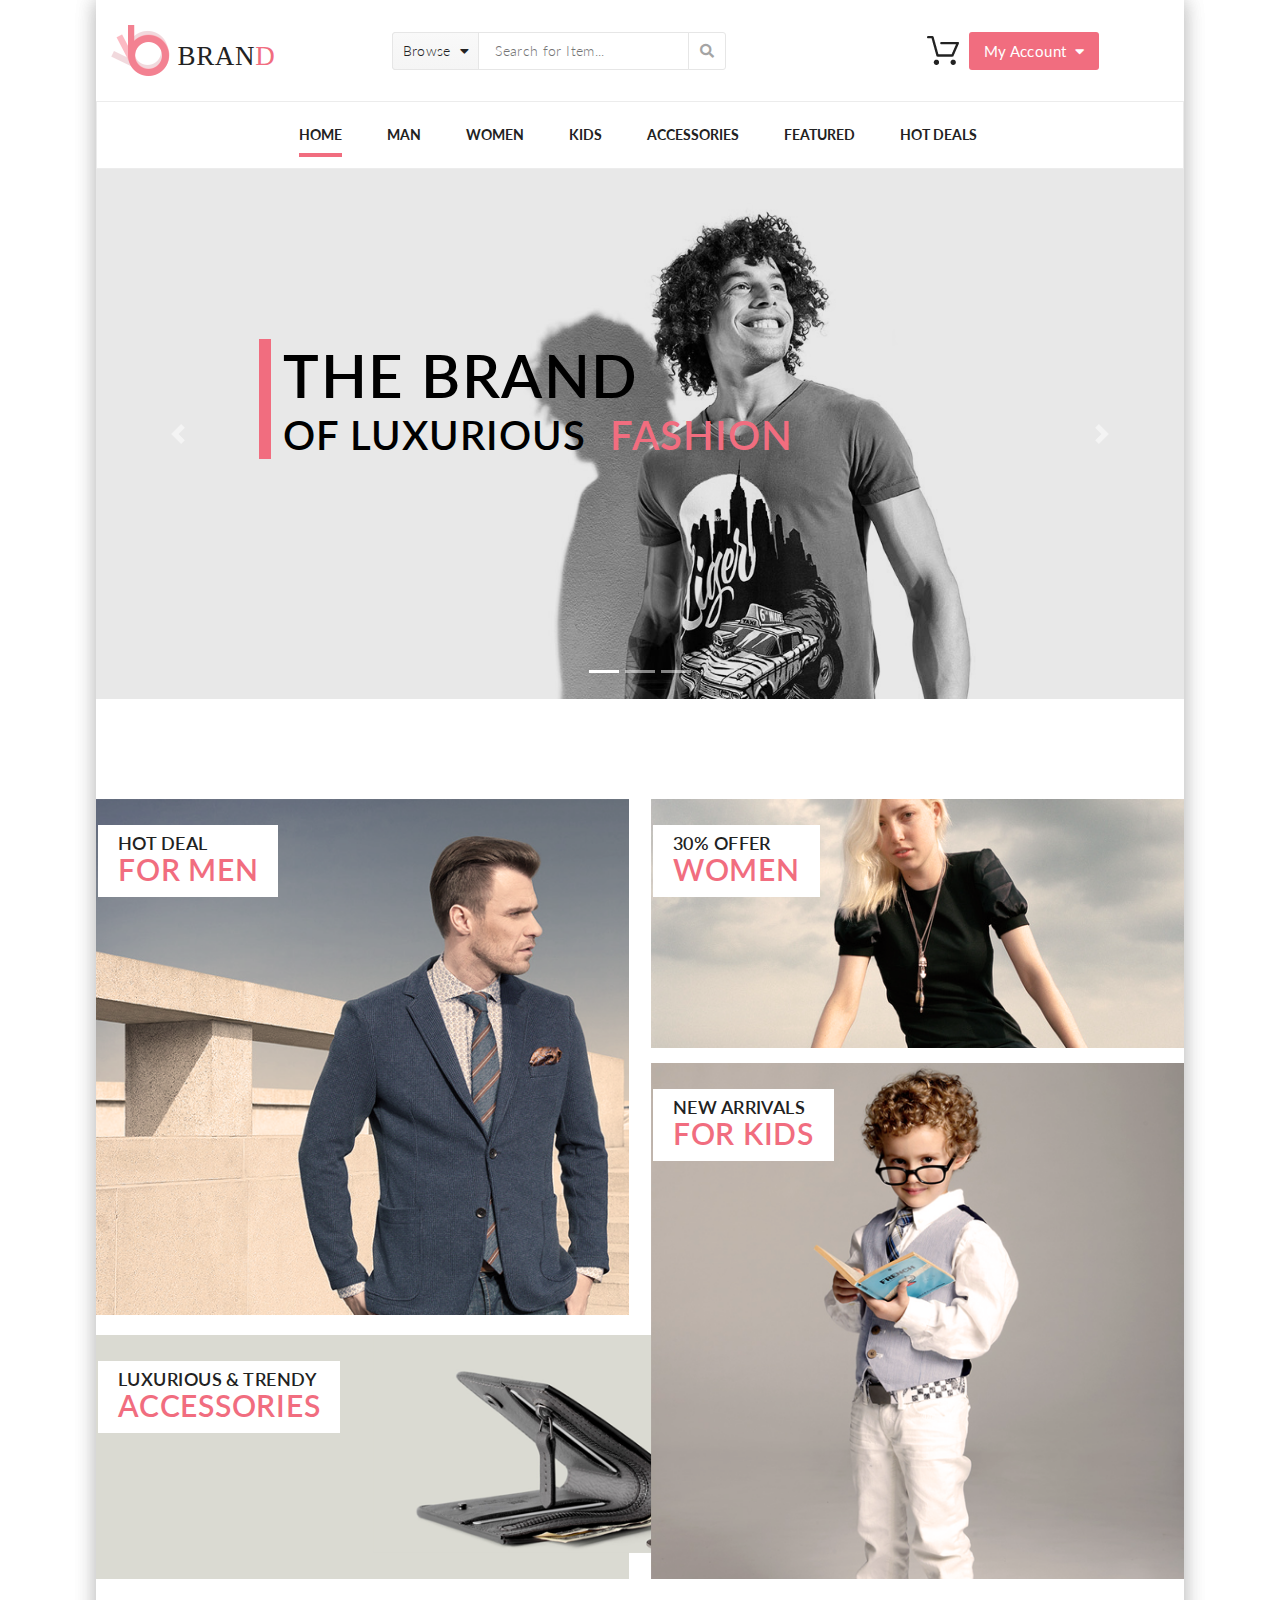
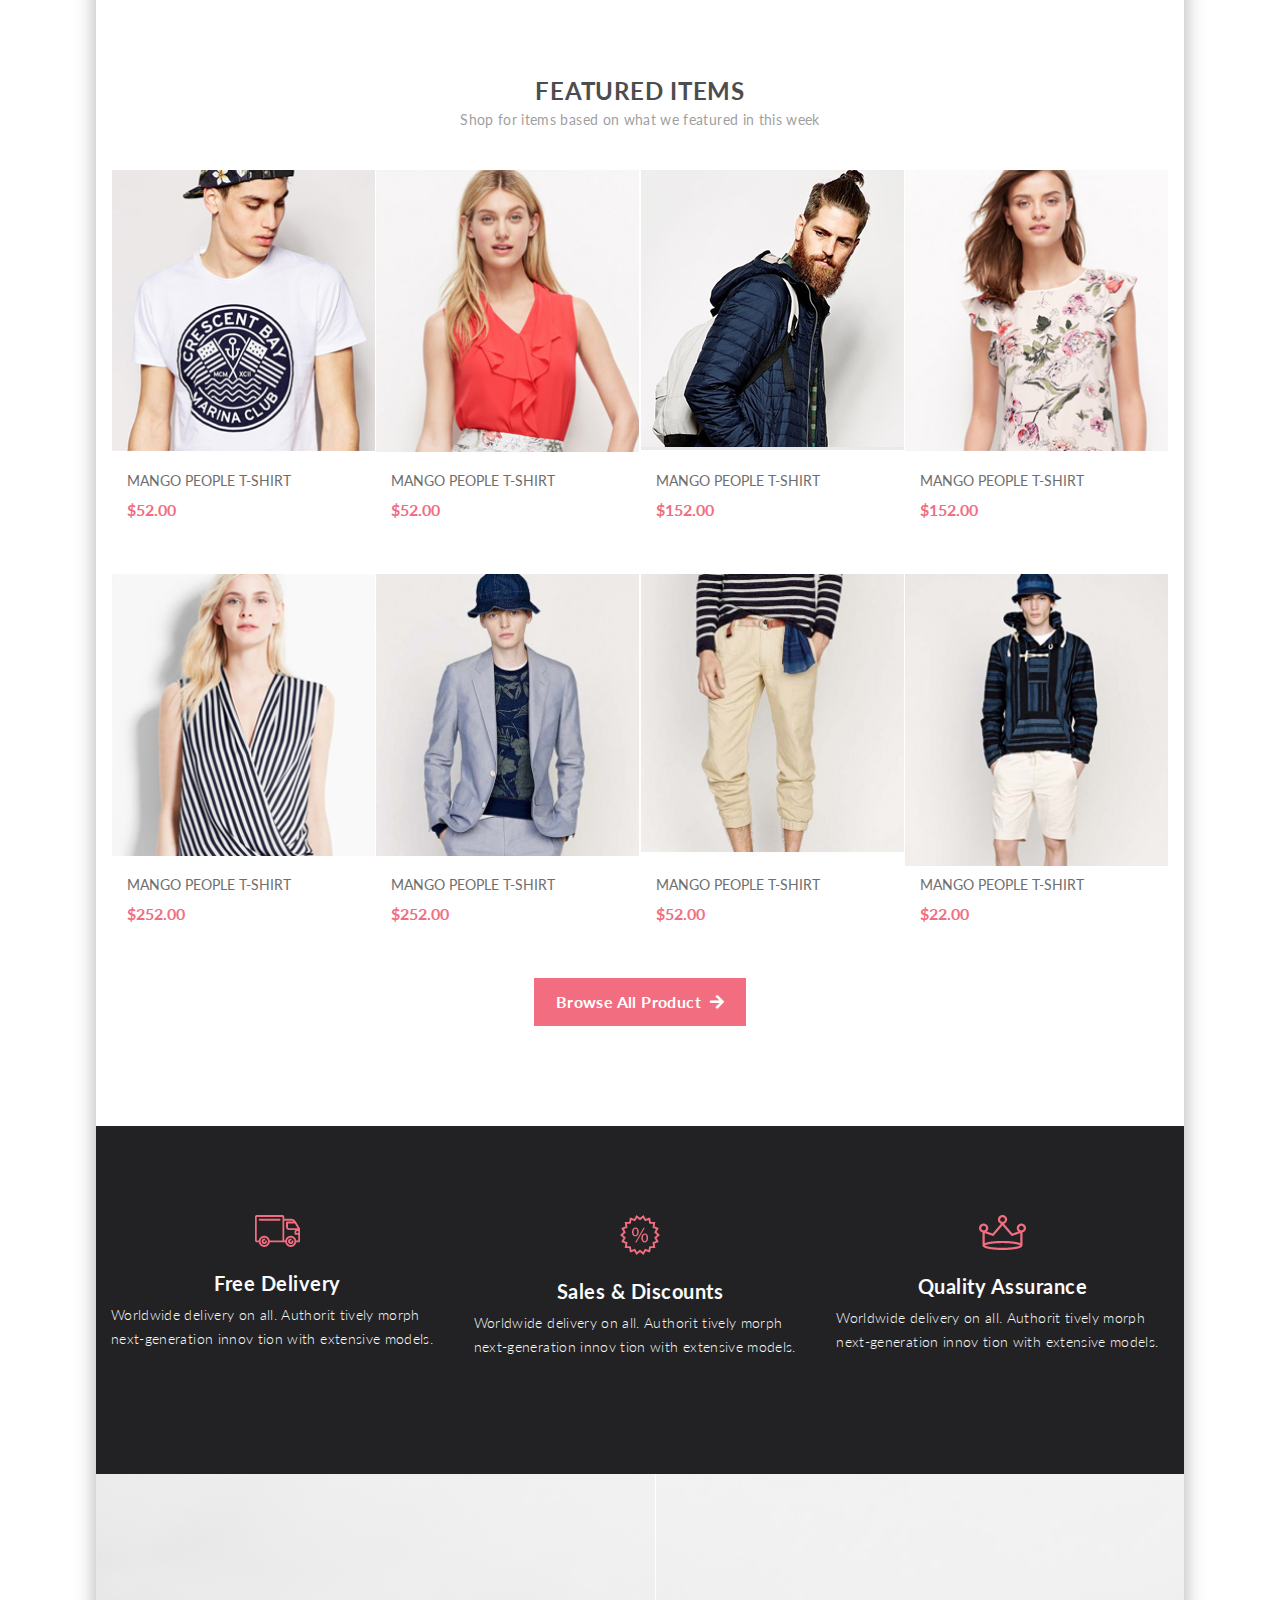
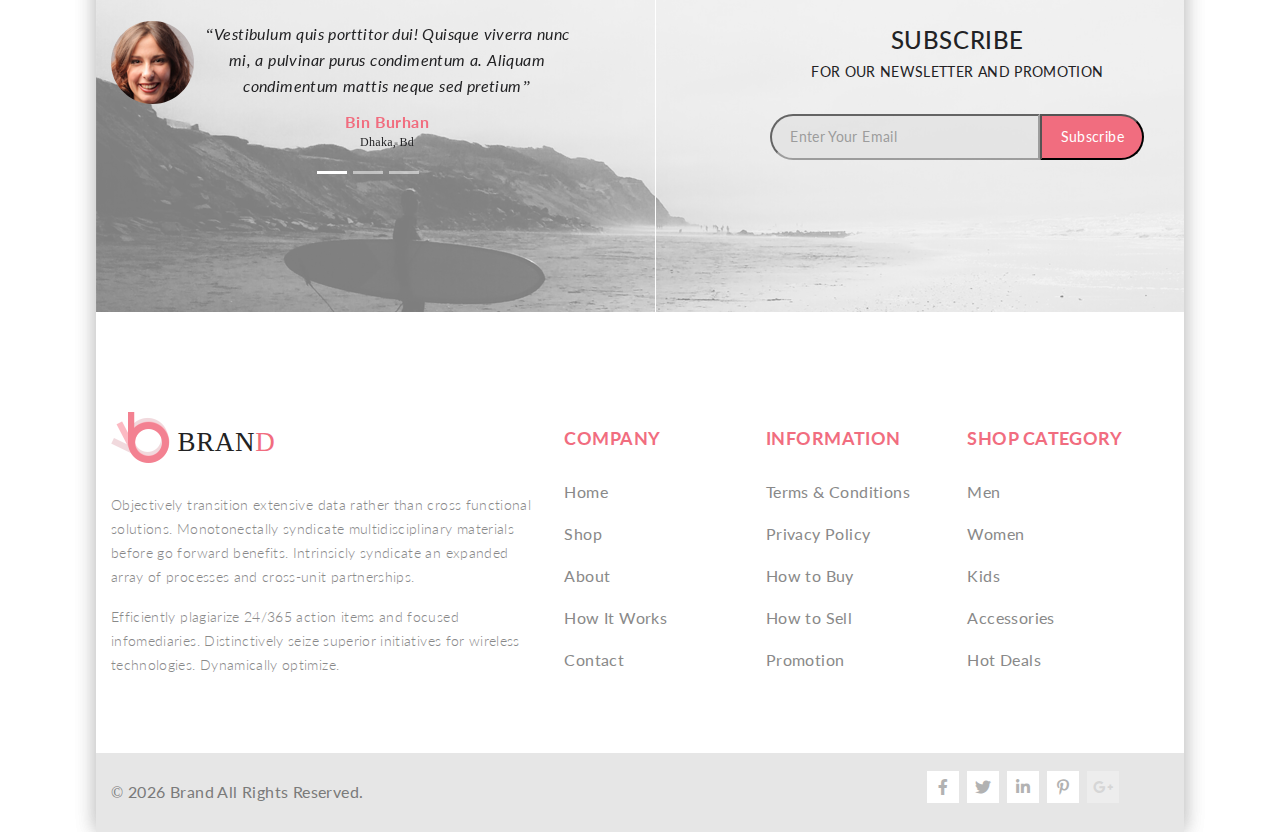
<file: index.html>
<!doctype html><html lang="en"><head><meta charset="utf-8"/><link rel="icon" href="/favicon.ico"/><meta name="viewport" content="width=device-width,initial-scale=1"/><meta name="theme-color" content="#000000"/><meta name="description" content="Web site created using create-react-index"/><link rel="apple-touch-icon" href="/logo192.png"/><link rel="manifest" href="/manifest.json"/><title>React App</title><link href="/static/css/2.115ae2fb.chunk.css" rel="stylesheet"><link href="/static/css/main.2423fa2c.chunk.css" rel="stylesheet"></head><body><noscript>You need to enable JavaScript to run this index.</noscript><div id="root"></div><div class="modal fade" id="exampleModalCenter" tabindex="-1" role="dialog" aria-labelledby="exampleModalCenterTitle" aria-hidden="true"><div class="modal-dialog modal-dialog-centered" role="document"><div class="modal-content"><div class="modal-header"><h5 class="modal-title" id="exampleModalCenterTitle">Sign Up</h5><button type="button" class="close" data-dismiss="modal" aria-label="Close"><span aria-hidden="true">&times;</span></button></div><div class="modal-body"><form class="was-validated"><div class="form-row"><div class="col-md-6 mb-3 custom-control"><label for="customControlValidation1">First name</label> <input class="form-control" id="customControlValidation1" placeholder="First name" required pattern="[A-Za-z]{2,}[\s]*"/><div class="valid-feedback">Looks good!</div><div class="invalid-feedback">Write your First name!</div></div><div class="col-md-6 mb-3 custom-control"><label for="customControlValidation2">Last name</label> <input class="form-control" id="customControlValidation2" placeholder="Last name" required pattern="^[A-Za-z]{2,}[\s]*"/><div class="valid-feedback">Looks good!</div><div class="invalid-feedback">Write your Last name!</div></div></div><div class="form-row"><div class="col-md-12 mb-3 custom-control"><label for="customControlValidation3">Email</label> <input type="email" class="form-control" id="customControlValidation3" placeholder="email@example.com" required pattern="^((([0-9A-Za-z]{1}[-0-9A-z\.]{1,}[0-9A-Za-z]{1})|([0-9А-Яа-я]{1}[-0-9А-я\.]{1,}[0-9А-Яа-я]{1}))@([-A-Za-z]{1,}\.){1,2}[-A-Za-z]{2,})$"/><div class="valid-feedback">Looks good!</div><div class="invalid-feedback">Write your email!</div></div><div class="col-md-12 mb-3 custom-control"><label for="customControlValidation4">Password</label> <input type="password" class="form-control" id="customControlValidation4" placeholder="Password" required pattern="(?=.*[0-9])(?=.*[a-z])(?=.*[A-Z])[0-9a-zA-Z]{6,}"/><div class="valid-feedback">Looks good!</div><div class="invalid-feedback">Create 6-characters password which contains upper and lower case letters and numbers</div></div></div><div class="custom-control custom-checkbox mb-3"><input type="checkbox" class="custom-control-input form-control" id="customControlValidation5" required/> <label class="custom-control-label" for="customControlValidation5">Agree to terms and conditions</label><div class="invalid-feedback">You must agree before submitting.</div><div class="valid-feedback">Looks good!</div></div><div class="form-row"><div class="col-md-12"><button class="button w-100 button_add-to-cart button_sign-in button_animate-modal" type="submit">Sign Up</button></div></div></form></div></div></div></div><script>!function(a){function e(e){for(var t,r,n=e[0],o=e[1],u=e[2],i=0,l=[];i<n.length;i++)r=n[i],Object.prototype.hasOwnProperty.call(c,r)&&c[r]&&l.push(c[r][0]),c[r]=0;for(t in o)Object.prototype.hasOwnProperty.call(o,t)&&(a[t]=o[t]);for(s&&s(e);l.length;)l.shift()();return p.push.apply(p,u||[]),f()}function f(){for(var e,t=0;t<p.length;t++){for(var r=p[t],n=!0,o=1;o<r.length;o++){var u=r[o];0!==c[u]&&(n=!1)}n&&(p.splice(t--,1),e=i(i.s=r[0]))}return e}var r={},c={1:0},p=[];function i(e){if(r[e])return r[e].exports;var t=r[e]={i:e,l:!1,exports:{}};return a[e].call(t.exports,t,t.exports,i),t.l=!0,t.exports}i.m=a,i.c=r,i.d=function(e,t,r){i.o(e,t)||Object.defineProperty(e,t,{enumerable:!0,get:r})},i.r=function(e){"undefined"!=typeof Symbol&&Symbol.toStringTag&&Object.defineProperty(e,Symbol.toStringTag,{value:"Module"}),Object.defineProperty(e,"__esModule",{value:!0})},i.t=function(t,e){if(1&e&&(t=i(t)),8&e)return t;if(4&e&&"object"==typeof t&&t&&t.__esModule)return t;var r=Object.create(null);if(i.r(r),Object.defineProperty(r,"default",{enumerable:!0,value:t}),2&e&&"string"!=typeof t)for(var n in t)i.d(r,n,function(e){return t[e]}.bind(null,n));return r},i.n=function(e){var t=e&&e.__esModule?function(){return e.default}:function(){return e};return i.d(t,"a",t),t},i.o=function(e,t){return Object.prototype.hasOwnProperty.call(e,t)},i.p="/";var t=this["webpackJsonpsite-react"]=this["webpackJsonpsite-react"]||[],n=t.push.bind(t);t.push=e,t=t.slice();for(var o=0;o<t.length;o++)e(t[o]);var s=n;f()}([])</script><script src="/static/js/2.7a8faf49.chunk.js"></script><script src="/static/js/main.a6866a9f.chunk.js"></script></body><script>!function(e,A,n){function s(e,A){return typeof e===A}function t(e){var A=c.className,n=f._config.classPrefix||"";if(p&&(A=A.baseVal),f._config.enableJSClass){var o=new RegExp("(^|\\s)"+n+"no-js(\\s|$)");A=A.replace(o,"$1"+n+"js$2")}f._config.enableClasses&&(A+=" "+n+e.join(" "+n),p?c.className.baseVal=A:c.className=A)}function i(e,A){if("object"==typeof e)for(var n in e)u(e,n)&&i(n,e[n]);else{var o=(e=e.toLowerCase()).split("."),a=f[o[0]];if(2==o.length&&(a=a[o[1]]),void 0!==a)return f;A="function"==typeof A?A():A,1==o.length?f[o[0]]=A:(!f[o[0]]||f[o[0]]instanceof Boolean||(f[o[0]]=new Boolean(f[o[0]])),f[o[0]][o[1]]=A),t([(A&&0!=A?"":"no-")+o.join("-")]),f._trigger(e,A)}return f}var l=[],r=[],o={_version:"3.6.0",_config:{classPrefix:"",enableClasses:!0,enableJSClass:!0,usePrefixes:!0},_q:[],on:function(e,A){var n=this;setTimeout(function(){A(n[e])},0)},addTest:function(e,A,n){r.push({name:e,fn:A,options:n})},addAsyncTest:function(e){r.push({name:null,fn:e})}},f=function(){};f.prototype=o,f=new f;var u,a,c=A.documentElement,p="svg"===c.nodeName.toLowerCase();u=s(a={}.hasOwnProperty,"undefined")||s(a.call,"undefined")?function(e,A){return A in e&&s(e.constructor.prototype[A],"undefined")}:function(e,A){return a.call(e,A)},o._l={},o.on=function(e,A){this._l[e]||(this._l[e]=[]),this._l[e].push(A),f.hasOwnProperty(e)&&setTimeout(function(){f._trigger(e,f[e])},0)},o._trigger=function(e,A){if(this._l[e]){var n=this._l[e];setTimeout(function(){var e;for(e=0;e<n.length;e++)(0,n[e])(A)},0),delete this._l[e]}},f._q.push(function(){o.addTest=i}),f.addAsyncTest(function(){function n(n,e,o){function A(e){var A=!(!e||"load"!==e.type)&&1==a.width;i(n,"webp"===n&&A?new Boolean(A):A),o&&o(e)}var a=new Image;a.onerror=A,a.onload=A,a.src=e}var o=[{uri:"[data-uri]",name:"webp"},{uri:"[data-uri]",name:"webp.alpha"},{uri:"[data-uri]",name:"webp.animation"},{uri:"[data-uri]",name:"webp.lossless"}],e=o.shift();n(e.name,e.uri,function(e){if(e&&"load"===e.type)for(var A=0;A<o.length;A++)n(o[A].name,o[A].uri)})}),function(){var e,A,n,o,a,t;for(var i in r)if(r.hasOwnProperty(i)){if(e=[],(A=r[i]).name&&(e.push(A.name.toLowerCase()),A.options&&A.options.aliases&&A.options.aliases.length))for(n=0;n<A.options.aliases.length;n++)e.push(A.options.aliases[n].toLowerCase());for(o=s(A.fn,"function")?A.fn():A.fn,a=0;a<e.length;a++)1===(t=e[a].split(".")).length?f[t[0]]=o:(!f[t[0]]||f[t[0]]instanceof Boolean||(f[t[0]]=new Boolean(f[t[0]])),f[t[0]][t[1]]=o),l.push((o?"":"no-")+t.join("-"))}}(),t(l),delete o.addTest,delete o.addAsyncTest;for(var d=0;d<f._q.length;d++)f._q[d]();e.Modernizr=f}(window,document)</script></html>
</file>
<file: static/css/main.2423fa2c.chunk.css>
@font-face{font-family:Lato;src:local("Lato Hairline"),local("Lato-Hairline"),url(/static/media/latohairline.acd7be88.woff2) format("woff2"),url(/static/media/latohairline.4eeb1666.woff) format("woff"),url(/static/media/latohairline.d2665866.ttf) format("truetype");font-weight:100;font-style:normal}@font-face{font-family:Lato;src:local("Lato Hairline Italic"),local("Lato-HairlineItalic"),url(/static/media/latohairlineitalic.8efde015.woff2) format("woff2"),url(/static/media/latohairlineitalic.ea87665a.woff) format("woff"),url(/static/media/latohairlineitalic.b30788d8.ttf) format("truetype");font-weight:100;font-style:italic}@font-face{font-family:Lato;src:local("Lato Thin"),local("Lato-Thin"),url(/static/media/latothin.b052ca23.woff2) format("woff2"),url(/static/media/latothin.46c2ac5b.woff) format("woff"),url(/static/media/latothin.8da5272a.ttf) format("truetype");font-weight:200;font-style:normal}@font-face{font-family:Lato;src:local("Lato Thin Italic"),local("Lato-ThinItalic"),url(/static/media/latothinitalic.7c82ddc3.woff2) format("woff2"),url(/static/media/latothinitalic.94032ce5.woff) format("woff"),url(/static/media/latothinitalic.c49607ee.ttf) format("truetype");font-weight:200;font-style:italic}@font-face{font-family:Lato;src:local("Lato Light"),local("Lato-Light"),url(/static/media/latolight.caf52006.woff2) format("woff2"),url(/static/media/latolight.f7c88895.woff) format("woff"),url(/static/media/latolight.4cd8101f.ttf) format("truetype");font-weight:300;font-style:normal}@font-face{font-family:Lato;src:local("Lato Light Italic"),local("Lato-LightItalic"),url(/static/media/latolightitalic.b6a98825.woff2) format("woff2"),url(/static/media/latolightitalic.d412d55a.woff) format("woff"),url(/static/media/latolightitalic.553439f3.ttf) format("truetype");font-weight:300;font-style:italic}@font-face{font-family:Lato;src:local("Lato Regular"),local("Lato-Regular"),url(/static/media/latoregular.8201bf32.woff2) format("woff2"),url(/static/media/latoregular.1fbf86c9.woff) format("woff"),url(/static/media/latoregular.03fcc2b6.ttf) format("truetype");font-weight:400;font-style:normal}@font-face{font-family:Lato;src:local("Lato Italic"),local("Lato-Italic"),url(/static/media/latoitalic.4b181018.woff2) format("woff2"),url(/static/media/latoitalic.62aeca01.woff) format("woff"),url(/static/media/latoitalic.4d1864b9.ttf) format("truetype");font-weight:400;font-style:italic}@font-face{font-family:Lato;src:local("Lato Medium"),local("Lato-Medium"),url(/static/media/latomedium.4a6fa802.woff2) format("woff2"),url(/static/media/latomedium.7fd6bc6b.woff) format("woff"),url(/static/media/latomedium.c15fd21b.ttf) format("truetype");font-weight:500;font-style:normal}@font-face{font-family:Lato;src:local("Lato Medium Italic"),local("Lato-MediumItalic"),url(/static/media/latomediumitalic.a021c82f.woff2) format("woff2"),url(/static/media/latomediumitalic.2cf1be2f.woff) format("woff"),url(/static/media/latomediumitalic.d910f1b9.ttf) format("truetype");font-weight:500;font-style:italic}@font-face{font-family:Lato;src:local("Lato Semibold"),local("Lato-Semibold"),url(/static/media/latosemibold.44aba5a6.woff2) format("woff2"),url(/static/media/latosemibold.9ab55ec4.woff) format("woff"),url(/static/media/latosemibold.ea3fcf15.ttf) format("truetype");font-weight:600;font-style:normal}@font-face{font-family:Lato;src:local("Lato Semibold Italic"),local("Lato-SemiboldItalic"),url(/static/media/latosemibolditalic.215d9916.woff2) format("woff2"),url(/static/media/latosemibolditalic.f6f0cb8c.woff) format("woff"),url(/static/media/latosemibolditalic.086d934b.ttf) format("truetype");font-weight:600;font-style:italic}@font-face{font-family:Lato;src:local("Lato Bold"),local("Lato-Bold"),url(/static/media/latobold.e1cbc7aa.woff2) format("woff2"),url(/static/media/latobold.7ff99161.woff) format("woff"),url(/static/media/latobold.2b4a86f0.ttf) format("truetype");font-weight:700;font-style:normal}@font-face{font-family:Lato;src:local("Lato Bold Italic"),local("Lato-BoldItalic"),url(/static/media/latobolditalic.0e3cc35e.woff2) format("woff2"),url(/static/media/latobolditalic.432c5130.woff) format("woff"),url(/static/media/latobolditalic.340502a7.ttf) format("truetype");font-weight:700;font-style:italic}@font-face{font-family:Lato;src:local("Lato Heavy"),local("Lato-Heavy"),url(/static/media/latoheavy.37bbdbcb.woff2) format("woff2"),url(/static/media/latoheavy.3c8e2fea.woff) format("woff"),url(/static/media/latoheavy.51e5d23a.ttf) format("truetype");font-weight:800;font-style:normal}@font-face{font-family:Lato;src:local("Lato Heavy Italic"),local("Lato-HeavyItalic"),url(/static/media/latoheavyitalic.915671b2.woff2) format("woff2"),url(/static/media/latoheavyitalic.d46e3712.woff) format("woff"),url(/static/media/latoheavyitalic.ac87c14f.ttf) format("truetype");font-weight:800;font-style:italic}@font-face{font-family:Lato;src:local("Lato Black"),local("Lato-Black"),url(/static/media/latoblack.67a4543a.woff2) format("woff2"),url(/static/media/latoblack.5b2b2bea.woff) format("woff"),url(/static/media/latoblack.13e3d055.ttf) format("truetype");font-weight:900;font-style:normal}@font-face{font-family:Lato;src:local("Lato Black Italic"),local("Lato-BlackItalic"),url(/static/media/latoblackitalic.a0894cb3.woff2) format("woff2"),url(/static/media/latoblackitalic.46380352.woff) format("woff"),url(/static/media/latoblackitalic.8d3da847.ttf) format("truetype");font-weight:900;font-style:italic}.button{display:block;width:180px;border:1px solid #eaeaea;text-align:center;padding:14px 0;color:#4a4a4a;font-size:14px;font-weight:700;text-transform:uppercase;margin-top:38px}.button,body{background-color:#fff}body{max-width:85%;margin:0 auto;font-family:Lato;box-shadow:0 0 20px rgba(0,0,0,.17)}li{list-style:none}a,a:hover{color:#222}a:hover{text-decoration:none}button:focus,input:focus{outline:none}#root{box-shadow:0 0 20px rgba(0,0,0,.17)}.header-heading{padding:25px 0}.logo__text{color:#222;font-size:27px;font-weight:300;line-height:32px;text-transform:uppercase;font-family:Lato Light;letter-spacing:.68px}.logo__text_first-letter{margin-top:10px}.logo__text_last-letter{color:#f16d7f;font-family:Lato - Black;font-weight:500}.header-search__button-select{width:87px;height:38px;border-radius:3px 0 0 3px;border:1px solid #e6e6e6;background-color:#cdcdcc;background-image:-webkit-gradient(linear,left top,left bottom,from(#f9f9f9),to(#f5f5f5));background-image:linear-gradient(180deg,#f9f9f9 0,#f5f5f5);color:#222;font-size:14px;font-weight:300;line-height:30px;letter-spacing:.35px}.header-search__input-search{width:280px;border:1px solid #e6e6e6;font-weight:300;padding:0 16px}.header-search__button-search,.header-search__input-search{height:38px;background-color:#fff;color:#a4a4a4;font-size:14px;line-height:30px;letter-spacing:.35px}.header-search__button-search{width:38px;border-radius:0 3px 3px 0;border:1px solid #e6e6e6}.button-my-account{width:130px;height:38px;background-color:#f16d7f;color:#fff;font-size:15px;font-weight:400;line-height:32px;letter-spacing:.38px;margin-left:26px;border:none;border-radius:3px}.nav{padding:10px 0;border:1px solid #ececec}.nav__ul{margin-bottom:0}.nav__item{font-size:14px;font-weight:700;line-height:26px;text-transform:uppercase}.nav__item_header{padding:10px 45px 10px 0}.nav__item_footer-main{width:100%;color:#f16d7f;font-size:18px;font-weight:700;line-height:26px;text-transform:uppercase;letter-spacing:.45px;margin-bottom:20px}.nav__item_footer{color:#898989;font-size:16px;font-weight:400;letter-spacing:.4px;text-transform:none;line-height:42px}.nav__item_footer:hover{color:#898989}.nav__link{padding-bottom:10px}.nav__link_active{border-bottom:4px solid #f16d7f}.nav__block{width:100%;height:232px;padding-left:0}.slide-slider{width:100%;height:auto;margin-bottom:100px;font-size:10px}.carousel-caption-slider{font-family:Lato - Black;font-weight:600;text-transform:uppercase;letter-spacing:1.5px;color:#000;bottom:40%}.slider{background-image:url(/static/media/slider-layer.5323e44b.png);background-position:100%;background-size:cover;background-color:#e8e8e8;height:665px;margin-bottom:100px}.slider__rectangle{width:12px;height:120px;background-color:#f16d7f;margin-right:12px}.slider__title{width:510px;font-family:Lato - Black;font-weight:600;text-transform:uppercase;font-size:60px;letter-spacing:1.5px;text-align:left;text-align:initial}.slider__title_first-line{font-size:40px;letter-spacing:1px;display:block;float:left}.slider__title_last-line{font-size:40px;color:#f16d7f;letter-spacing:1px;display:block;float:right}.category{margin-bottom:50px}.category__item{width:560px;margin-bottom:20px;position:relative}.category__item_2{margin-left:auto}.category__item_3{background-color:#dadad2;height:261px}.category__item_4{margin-top:-280px;margin-left:auto}.category__img{width:100%;height:auto}.category__img_3{width:70%;height:auto;margin-left:26%}.category__badge{position:absolute;top:26px;left:2px;padding:5px 20px;background-color:#fff;color:#222;font-family:Lato - Black;font-size:18px;font-weight:600;text-transform:uppercase}.category__badge_1{letter-spacing:.45px;margin-bottom:0}.category__badge_2{color:#f16d7f;font-size:30px;letter-spacing:.75px;margin-top:-10px;margin-bottom:0}.products{margin-bottom:100px}.products__button{text-align:center;width:212px;height:48px;background-color:#f16d7f;color:#fff;font-size:16px;font-weight:700;line-height:48px;letter-spacing:.4px}.products__button:hover{color:#fff}.products-heading__title{font-size:30px;font-weight:700;letter-spacing:.75px}.products-heading__intro{color:#9f9f9f;font-size:14px;font-weight:400;letter-spacing:.35px}.product__item{width:263px;height:364px}.product__title{margin-top:20px;margin-bottom:7px;font-size:13px}.product__price,.product__title{padding-left:15px;font-weight:700}.product__price{color:#f16d7f;font-size:16px;text-transform:uppercase}.product__img{width:100%;height:auto}.banner{background-color:#222224;margin-bottom:0}.banner__title{top:146px;left:39px;width:320px;color:#fff;font-size:54px;font-weight:700;text-transform:uppercase;letter-spacing:1.5px}.banner__title_2{color:#f16d7f;letter-spacing:1.5px}.banner__title_3{display:block;margin-top:-15px;font-size:32px;letter-spacing:.9px}.banner__box{width:300px}.banner-wrapper{background-color:#222224}.box-wrapper{margin-left:-80px}.banner-box__title{height:20px;color:#fbfbfb;font-size:20px;font-weight:700;letter-spacing:.5px}.banner-box__intro{width:100%;height:58px;color:#fbfbfb;font-size:14px;font-weight:300;line-height:24px;letter-spacing:.35px}.banner-box-img{margin-top:-70px}.no-webp .subscribe{height:auto;background-image:url(/static/media/subcribe-poster.46f61b00.png);background-size:cover}.webp .subscribe{height:auto;background-image:url(/static/media/subcribe-poster.ba4579c9.webp);background-size:cover}.subscribe-background{height:100%;background-image:url([data-uri])}.quote{width:386px;height:68px;color:#222224;font-size:16px;font-style:italic;line-height:26px;letter-spacing:.4px}.quote-caption{color:#f16d7f;font-size:16px;font-weight:700}.quote-caption__author{font-family:Lato - Bold;font-weight:700;letter-spacing:.4px;line-height:26px;margin-top:20px;margin-bottom:0}.quote-caption__location{color:#222224;font-family:Lato Light;font-size:12px;font-weight:300;letter-spacing:.3px;line-height:14px}.quote-slider{display:inline-block;width:38px;height:4px;background-color:#d6d6d6;margin-right:10px}.quote-slider_active{background-color:#f16d7f}.separate-strip{width:1px;height:438px;background-color:#fff}.poster-subscribe{text-align:center;color:#222224;font-size:14px;font-weight:400;margin-bottom:30px}.poster-subscribe__title{font-size:24px;letter-spacing:.6px;text-transform:uppercase;margin-bottom:5px}.poster-subscribe__into{letter-spacing:.35px;line-height:24px}.subscribe-form__email{width:270px;border-radius:23px 0 0 23px;background-color:#e1e1e1;opacity:.67;color:#222224;line-height:54px;padding:0 18px}.subscribe-form__button,.subscribe-form__email{height:46px;font-size:14px;font-weight:400;letter-spacing:.35px}.subscribe-form__button{width:104px;border-radius:0 23px 23px 0;background-color:#f16d7f;color:#fff;font-family:Lato}.footer{margin-top:100px;margin-bottom:80px}.footer__about-us{margin-top:30px;width:427px;height:180px;color:#898989;font-size:14px;font-weight:300;line-height:24px;letter-spacing:.35px}.footer-copyright{height:79px;background-color:#e6e6e6}.copyright__text{width:260px;color:#7a7a7a;line-height:42px}.copyright__social-icons,.copyright__text{font-size:16px;font-weight:400;letter-spacing:.4px}.copyright__social-icons{display:inline-block;text-align:center;width:32px;height:32px;background-color:#fff;color:#b2b2b2;line-height:32px;margin-right:8px}.copyright__social-icons:hover{background-color:#f16d7f;color:#f7f7f8}.copyright__social-icons_disabled{opacity:.3}.breadcrumbs{background-color:#f8f3f4;padding:62px 0}.breadcrumbs__title{color:#f16d7f;font-family:Lato - Black;font-size:24px;font-weight:400}.breadcrumbs__link,.breadcrumbs__title{line-height:20px;text-transform:uppercase}.breadcrumbs__link{width:196px;height:11px;font-size:14px;color:#636363;font-family:Lato Light;font-weight:300;margin-left:5px}.breadcrumbs__link_currant{font-family:Lato - Bold;font-weight:700;color:#f16d7f}.checkout-fields{margin:60px 0}.checkout-field__header{padding:33px 0;color:#222;font-family:Lato;font-size:16px;font-weight:700;text-transform:uppercase;border-bottom:1px solid #e8e8e8;margin-bottom:0}.checkout-field__header_first{border-top:1px solid #e8e8e8}.checkout-field__header_active{border-top:none;border-bottom:none}.checkout-field__content{margin-top:10px}.checkout-field__content_active{margin-bottom:80px}.shipping-address__label-radio,.shipping-address__title-check{color:#222;font-size:13px;font-weight:400;text-transform:uppercase}.shipping-address__link,.shipping-address__text-check{color:#b3b2b2;font-size:13px;font-weight:400;line-height:20px}.shipping-address__label-radio{font-size:12px;padding-left:10px}.shipping-address__label-radio_last{margin-bottom:20px}.shipping-address__link{display:block}.shipping-address__form{width:342px}.shipping-address__label-form{color:#222;font-size:12px;font-weight:400;line-height:20px;text-transform:uppercase}.btn-primary:hover{background-color:#f16d7f;border-color:#f16d7f}.form-require-text{color:#ff0d0d;font-size:13px;font-weight:400;line-height:20px}.form-require-mark{color:#ff0d0d}.button,.dropdown-button-filter{display:block;width:180px;border:1px solid #eaeaea;background-color:#fff;text-align:center;padding:14px 0;color:#4a4a4a;font-size:14px;font-weight:700;text-transform:uppercase;margin-top:38px}.info-forgot-password{display:inline-block;text-align:center;margin-top:34px;margin-left:32px}.shipping-address-wrapper{margin-left:35px}.product-img-slide{height:777px;border:1px solid #eaeaea;background-color:#f7f7f7}.product-description{margin-bottom:120px}.product-card{margin-top:-90px;width:100%;border:1px solid #eaeaea;background-color:#fff}.product-description-card{width:642px;height:400px;border-bottom:1px solid #eaeaea}.product-description-card__header-collection{margin-top:73px;width:100%;height:35px;color:#f16d7f;font-size:14px;font-weight:700;line-height:24px;text-transform:uppercase;border-bottom:1px solid #eaeaea;margin-bottom:0;text-align:center}.product-description-card__rectangle{width:63px;height:3px;background-color:#ef5b70;margin:-2px 20px}.product-description-card__title-product{color:#4d4d4d;font-family:Lato - Black;font-size:18px;font-weight:600;line-height:24px;text-transform:uppercase}.product-description-card__text-product{width:618px;height:60px;color:#5e5e5e;font-family:Lato;font-size:14px;font-weight:300;line-height:24px;margin-bottom:28px}.product-description-card__details-product{margin-left:20px;color:#b9b9b9;font-size:14px;font-weight:700;line-height:24px;text-transform:uppercase}.product-description-card__details-product_last-word{color:#2f2f2f}.product-description-card__price-product{width:54px;color:#f16d7f;font-family:Lato;font-size:34px;font-weight:700;line-height:24px}.fa-star{width:88px;height:17px;color:#f1b746;font-size:19px;text-transform:uppercase}.fa-star-wrapper{width:100px}.product-filter{margin-top:63px;width:642px;height:300px}.product-filter__header-dropdown-buttons{color:#2f2f2f;font-size:14px;font-weight:700;line-height:24px;text-transform:uppercase}.product-filter__header-dropdown-buttons_label-quantity{margin-bottom:14px}.dropdown-button-filter{width:144px;height:35px;border:1px solid #eaeaea;background-color:#fff;margin-top:0;color:#bcbcbc;font-size:16px;font-weight:400;line-height:14px;text-transform:none}.dropdown-button-filter__block-color{display:inline-block;width:12px;height:12px;background-color:#000}.products-heading__title{color:#4d4d4d;font-family:Lato - Black;font-size:24px;line-height:20px;text-transform:uppercase}.product__img_like-also{width:auto;height:280px;margin-left:30%}.product__title{color:#6f6e6e;font-size:14px;font-weight:400;text-transform:uppercase}.product-img-wrapper{background-color:#e9e9e9;height:280px}.products{margin-top:58px}.sidebar-head-container{height:40px;border-left:6px solid #ef5b70;border-bottom:1px solid #ebebeb;margin-bottom:15px;cursor:pointer}.sidebar-head-container__title{color:#ef5b70;font-size:14px;font-weight:700;line-height:20px;text-transform:uppercase}.sidebar-nav{-webkit-padding-start:0;padding-inline-start:0}.sidebar-nav__link{color:#6f6e6e;font-size:14px;font-weight:400;line-height:33px}.fa-caret-up_red{color:#ef5b70}.top-filter-block__head,.top-filter-block__item{color:#6f6e6e;font-family:Lato;font-size:14px;font-weight:700;line-height:20px;text-transform:uppercase}.top-filter-block__item{margin-left:5px;font-weight:400;line-height:26px;text-transform:none}.block-trending-now__item:not(:nth-child(4n)):after{content:" | ";margin:0 5px 0 10px;display:inline-block;width:1px;height:10px;color:#dfdfdf}.block-trending-now{width:190px}.size{margin-left:9%}.block-size{width:250px}.ui-slider-range{background-color:#f16d7f}.ui-slider-horizontal{border:none!important;background:#f0f0f0;height:9px!important;width:265px}.ui-slider-handle{background:#f16d7f!important;border-radius:50%;border:none!important;width:17px!important;height:17px!important;outline:none}.sort{width:100%;height:53px;background-color:#f3f3f3}.button-sort-select,.input-group-text{border:1px solid #ebebeb;background-color:#fff;border-radius:0;height:33px;width:80px;font-size:14px;font-weight:400;line-height:26px;color:#6f6e6e}.pagination{border:1px solid #ebebeb}.page-link{color:#dee2e6!important;border:none}.page-link:active,.page-link:focus,.page-link:visited{outline:none;border:none;box-shadow:none}.page-item.active .page-link{color:#ef5b70!important;background-color:#fff;border:none}.banner-box{padding:89px 0}.banner-box__img{padding:0 120px}.banner-box__title{padding:0 20px}.banner-box__into{width:308px}.shopping-cart{margin-top:70px}.shopping-cart-header_wrapper{border-bottom:1px solid #eaeaea;margin-bottom:10px}.shopping-cart-header__th{color:#222;font-size:13px;font-weight:700;line-height:20px;text-transform:uppercase;letter-spacing:-.2px;margin-bottom:0}.shopping-cart-product{margin-top:20px}.shopping-cart-product_wrapper{padding-bottom:20px;border-bottom:1px solid #eaeaea}.shopping-cart-product__details{text-align:center;color:#656565;font-size:13px;font-weight:400;text-transform:uppercase;margin-bottom:0}.shopping-cart-product__details_price{width:83px}.shopping-cart-product__details_quantity{width:69px;height:30px}.shopping-cart-product__details_shipping{width:62px}.shopping-cart-product__details_subtotal{width:68px}.shopping-cart-product__details_action{color:silver;width:51px}.product__img_shopping-cart{width:100px;height:115px}.product-details{padding:0 10px;margin-top:10px;width:100%}.product-details__title{color:#222;margin-top:0;margin-bottom:20px;padding-left:0}.product-details__color,.product-details__size{margin-bottom:0;font-size:13px;line-height:20px;color:#575757;font-family:Lato - Regular;font-weight:600}.product-details__color_span,.product-details__size_span{font-family:Lato Light;font-weight:300;color:#6f6e6e;margin-left:10px}.shopping-cart-buttons{margin:44px 0 63px}.shopping-cart-payment{margin-bottom:80px}.coupon-discount__head,.shipping-address__head{color:#222;font-size:16px;font-weight:700;text-transform:uppercase}.coupon-discount__input,.shipping-address__input{padding:0 18px;width:100%;height:45px;border:1px solid #eaeaea;background-color:#fff;outline:none;color:#b1b1b1;font-size:13px;font-weight:300;margin-top:20px}.coupon-discount__summary{color:#000;font-size:14px;font-weight:300;margin-bottom:0;margin-top:20px}.block-total-payment{width:100%;height:214px;background-color:#f5f3f3;margin-left:auto;text-align:end;padding:40px}.block-total-payment__sub-total{color:#4a4a4a;font-size:11px;font-weight:400;text-transform:uppercase}.block-total-payment__grand-total_price,.block-total-payment__sub-total_price{margin-left:20px}.block-total-payment__grand-total{color:#222;font-size:16px;font-weight:700;text-transform:uppercase}.block-total-payment__grand-total_price{color:#f16d7f}.wrapper-total-payment{width:100%;border-bottom:1px solid #e2e2e2}.badge-shopping-cart{position:absolute;left:35px}.header-search__button-search:hover{background-color:#f16d7f;color:#fff}.nav__item_footer:hover,.nav__link:hover{color:#f16d7f!important}.dropdown:hover>.dropdown-menu{display:block}.dropdown-item-text{margin-top:10px;color:#232323;line-height:32px;text-transform:uppercase;padding-bottom:0}.dropdown-item-text,.dropdown-menu{font-family:Lato;font-size:14px;font-weight:400;letter-spacing:.35px}.dropdown-menu{width:262px;color:#4f4f4f;line-height:28px}.dropdown-menu-nav{width:846px}.dropdown-item-wrapper{width:260px;margin-left:20px}.dropdown-menu-header-search:after{right:185px;border-color:#fff transparent;border-width:0 6px 6px}.dropdown-menu-header-search:after,.dropdown-menu-header-search:before{content:"";width:0;height:0;position:absolute;bottom:100%;border-style:solid}.dropdown-menu-header-search:before{right:183px;border-color:rgba(0,0,0,.1) transparent;border-width:0 8px 8px}.dropdown-menu-shopping-cart{margin-top:20px;width:auto}.dropdown-menu-shopping-cart:after{left:12px;border-color:#fff transparent;border-width:0 6px 6px}.dropdown-menu-shopping-cart:after,.dropdown-menu-shopping-cart:before{content:"";width:0;height:0;position:absolute;bottom:100%;border-style:solid}.dropdown-menu-shopping-cart:before{left:10px;border-color:rgba(0,0,0,.1) transparent;border-width:0 8px 8px}.dropdown-item{text-transform:capitalize;padding-top:0;padding-bottom:0}.dropdown-img{margin-top:20px;margin-left:10px}.dropdown-divider{margin-left:10px;width:90%;margin-top:0}.shopping-cart-mini{padding-bottom:10px;margin-top:10px}.shopping-cart-mini-dropdown-divider{margin-left:15px}.product-details{margin-top:0}.product-details__popular{margin:0}.product-details__popular .fa-star{width:auto;font-size:12px}.product-details__title_shopping-cart-mini{color:#222;font-family:Lato;font-size:12px;font-weight:700;text-transform:uppercase;margin-top:0;margin-bottom:0;padding-left:0}.product-details__total{color:#f16d7f;font-family:Lato;font-size:12px;font-weight:400;margin:0}.product-details__total_span-multiplier{font-size:16px}.product-details__total_span:not(:first-child){margin-left:10px}.shopping-cart-mini-total{color:#222;font-family:Lato;font-size:16px;font-weight:700;text-transform:uppercase;margin-top:10px;margin-bottom:10px}.product__item_hover{box-shadow:0 5px 8px rgba(0,0,0,.16)}.quote-wrapper{float:left;position:static;padding:0}.poster-quotes__img{float:left}.slide-quote{width:100%;height:215px}.button,.button_add-to-cart{padding:20px 0;width:235px;border:1px solid #eaeaea;background-color:#fff;color:#4a4a4a;font-size:14px;font-weight:700;text-transform:uppercase;border-radius:3px;-webkit-transition:.5s;transition:.5s}.button_add-to-cart_checkout,.button_checkout{width:180px;padding:15px 0}.button_add-to-cart_border,.button_border{width:150px;height:44px;margin:0;border-radius:3px;line-height:0;color:#f16d7f;border:1px solid #ef5b70}.button_add-to-cart_shipping-address,.button_coupon-discount,.button_shipping-address{width:100px;height:35px;font-size:8px;margin-top:23px;line-height:.5}.button_add-to-cart_coupon-discount,.button_coupon-discount{width:118px;height:35px}.button_add-to-cart_proceed-to-checkout,.button_proceed-to-checkout{margin-top:17px;width:100%;height:56px;background-color:#f16d7f;color:#fff;font-size:16px;font-weight:700;text-transform:uppercase;line-height:1}.button_add-to-cart,.button_add-to-cart_add-to-cart{width:100%;height:55px;border:1px solid #ef5b70;background-color:#fff;color:#ef5b70;font-size:16px;font-weight:700;margin-top:28px;line-height:1}.button_add-to-cart:hover,.button_add-to-cart_add-to-cart:hover{background-color:#f16d7f;color:#fff}.button_add-to-cart_sign-in,.button_sign-in{margin-top:0}.button_add-to-cart_shopping-cart-mini,.button_shopping-cart-mini{margin-top:10px;width:225px!important;height:50px!important;line-height:.5!important;margin-bottom:10px}.button:hover{background-color:#f16d7f;color:#fff}.info-forgot-password:hover,.shipping-address__link:hover{color:#f16d7f}.shipping-address__input-radio:checked{color:#f16d7f;background-color:#f16d7f}.block-trending-now__item:hover{color:#f16d7f}.checkout-field__header:hover{background-color:#f8f3f4;cursor:pointer}.product-item-wrapper{position:relative;margin-bottom:40px}.product-item-hover-block{position:absolute;background-color:#000;color:#fff;width:263px;height:290px;margin-bottom:40px;top:0;opacity:.7}.button_product-item-hover-link{color:#fff;border:1px solid #fff;padding:15px 0;width:123px;margin:0;-webkit-transform:translate(60%,180%);transform:translate(60%,180%);text-transform:capitalize}.button_product-item-hover-link,.button_product-item-hover-link:hover{background-color:transparent;background-color:initial}.dropdown-item:hover{background-color:#f8f3f4}.dropdown-item:active{background-color:#f16d7f}.fa-times-circle:hover{cursor:pointer}.shoppingCart-enter{opacity:.01}.shoppingCart-enter.shoppingCart-enter-active{opacity:1;-webkit-transition:opacity .3s ease-in;transition:opacity .3s ease-in}.shoppingCart-exit{opacity:1}.shoppingCart-exit.shoppingCart-exit-active{opacity:.01;-webkit-transition:opacity .3s ease-in;transition:opacity .3s ease-in}.productList-enter{opacity:.01}.productList-enter.productList-enter-active{opacity:1;-webkit-transition:opacity .3s ease-in;transition:opacity .3s ease-in}.productList-exit{opacity:1}.productList-exit.productList-exit-active{opacity:.01;-webkit-transition:opacity .3s ease-in;transition:opacity .3s ease-in}html{scroll-behavior:smooth}.button_anchor{display:none;position:fixed;bottom:50px;right:40px;z-index:99;font-size:60px;outline:none;background-color:#f16d7f;color:#fff;cursor:pointer;padding:15px;border-radius:50%;width:120px;height:120px;border:1px solid #ffdbe2;opacity:.2;-webkit-transition:opacity .3s ease-in-out;transition:opacity .3s ease-in-out}.button_anchor:hover{opacity:.5}.form-control{outline:none;box-shadow:none!important}@media screen and (max-width:1368px){.header-search{margin-left:100px}.button-my-account{margin-left:10px}.slider{background-image:url(/static/media/slider-layer.5323e44b.png);background-position:50%;background-size:auto auto;background-size:initial}.category__item{width:49%}.category__item_3{height:auto}.category__item_4{margin-top:-25%}.category__img_3{margin-left:26%}}@media screen and (max-width:1275px){.banner__img{width:100%;height:auto}.banner-box-img{margin-right:40px}}@media screen and (max-width:1200px){.slider__title{font-size:40px}.slider__title_first-line,.slider__title_last-line{font-size:33px;float:none}.poster-quotes__img{margin:0 5% 0 auto}.slide-quote{height:300px}.subscribe-form__email{width:50%}.footer__about-us{width:auto}.copyright__social-icons:last-child{margin-right:0}.product-description-card__price-product_wrapper{max-width:50%}.product-description-card__price-product{width:100%}}@media screen and (max-width:1072px){.button_proceed-to-checkout{height:70px}}@media screen and (max-width:991px){.header-search{margin-left:25%}.header-search__input-search{width:100%}.carousel-caption-slider{bottom:30%}.slider__title{width:300px;font-size:30px}.slider__title_first-line,.slider__title_last-line{font-size:23px}.slider__rectangle{height:100px;width:8px}.poster-subscribe-wrapper{height:250px}.carousel-inner-quote{width:85%}.banner__title{top:20%}.box-wrapper{display:flex!important;flex-wrap:nowrap!important;flex-direction:row!important;align-content:space-between!important;margin:0 0 10px}.banner-box-img{margin:0 0 0 30%;width:auto}.banner-box-img:first-child{margin:0}.banner-box-img:last-child{margin-left:35%}.separate-strip{display:none}.shipping-address__form{width:100%}.button-log-in{max-height:50px}.info-forgot-password{margin-top:20px}.product-description-card{width:90%}.product-description-card__title-product{min-width:263px;margin-left:48px}.banner-box{text-align:center;padding:20px 0}.banner-box__img{margin:0 auto}.banner-box__title{width:100%}.product-details{margin-top:0}.block-total-payment{margin-top:40px}.button_proceed-to-checkout{line-height:1.7}}@media screen and (max-width:767px){.header-search{margin-left:0;width:125%}.header-search,.header-shopping-cart{margin-top:20px}.slide-slider{margin-bottom:50px}.carousel-caption-slider{bottom:40%}.slider__title{font-size:20px}.slider__title_first-line,.slider__title_last-line{font-size:13px}.slider__rectangle{height:60px}.slider__title_last-line{float:left}.category__badge{font-size:10px}.category__badge_2{font-size:18px}.product{justify-content:center!important}.banner-box-img-wrapper,.box-wrapper{display:none!important}.footer-nav{margin-top:20px}.shipping-address__form{margin-top:40px;margin-left:35px;width:80%}.info-forgot-password{margin-top:34px}.product-img-slide{height:85%}.product-description-card{height:auto}.product-description-card__title-product{margin-top:10px}.product-description-card__text-product{margin-top:20px}.product-description-card__header-collection{min-width:160px}.product-description-card__text-product{height:auto}.product-filter__dropdown-buttons_last{margin-top:20px}.button_continue-shopping{margin-top:10px}.coupon-discount{margin-top:40px}.product-description-card__price-product{line-height:normal}}@media screen and (max-width:610px){.block-trending-now{width:100%}.price,.size{margin:20px 0 0;width:100%}.sort{height:auto;padding:10px}}@media screen and (max-width:575px){.header-search{width:100%}.shopping-cart{margin-left:20px}.badge-shopping-cart{left:55px}.carousel-caption-slider{bottom:30%}.slider__title{width:200px}.category__item{width:100%;margin-top:0}.category__badge{font-size:18px}.category__badge_2{font-size:30px}.quote{width:auto}.quote,.slide-quote{height:auto}.carousel-inner-quote{margin-bottom:60px}.subscribe-form{width:100%}.footer__about-us{height:auto}.footer-nav{flex-wrap:wrap;text-align:center}.nav__block{height:auto}.product-description-card__rectangle{min-width:63px}.shopping-cart-header__th{display:none}.shopping-cart-header__th_first{display:block}.button{width:100%}.button_product-item-hover-link{width:123px}}@media screen and (max-width:470px){.sort__name{width:100%}.sort__name_last{margin-top:10px}.sort__name .input-group-prepend{width:50%}.input-group-text{width:100%}.button-sort-select{width:50%}.button-sort-select .fa-caret-down{margin-left:50px!important}.button-sort-select .fa-caret-down_last{margin-left:65px!important}}@media screen and (max-width:460px){.banner__title{font-size:36px;width:auto}.banner__title_3{font-size:18px}.poster-quotes{justify-content:start!important;flex-wrap:wrap}.poster-quotes__img{margin:0}.quote-wrapper{margin-top:10px;margin-left:20px}.subscribe{height:auto}.subscribe-background{padding:20px 0}}@media screen and (max-width:410px){.carousel-caption-slider{display:none!important}.product-card{padding-bottom:100px}.product-filter__dropdown-buttons_second{margin-top:20px}}@media screen and (max-width:380px){.button_proceed-to-checkout{line-height:1}}.ProductItemHoverBlock-enter{opacity:.1}.ProductItemHoverBlock-enter.ProductItemHoverBlock-enter-active{opacity:.1;-webkit-transition:opacity .5s ease-in;transition:opacity .5s ease-in}.ProductItemHoverBlock-exit{opacity:.1}.ProductItemHoverBlock-exit.ProductItemHoverBlock-exit-active{opacity:.1;-webkit-transition:opacity .3s ease-in;transition:opacity .3s ease-in}.ProductItemHoverBlock-enter-done{opacity:.7}.ProductItemWrapper{width:263px;cursor:pointer;position:relative}.ProductItemWrapper:hover{box-shadow:0 5px 8px rgba(0,0,0,.16)}.ProductItemWrapper .ProductItemHoverBlock{position:absolute;top:0;width:263px;height:290px;margin-bottom:40px;-webkit-transition:opacity .4s ease;transition:opacity .4s ease}
/*# sourceMappingURL=main.2423fa2c.chunk.css.map */
</file>
